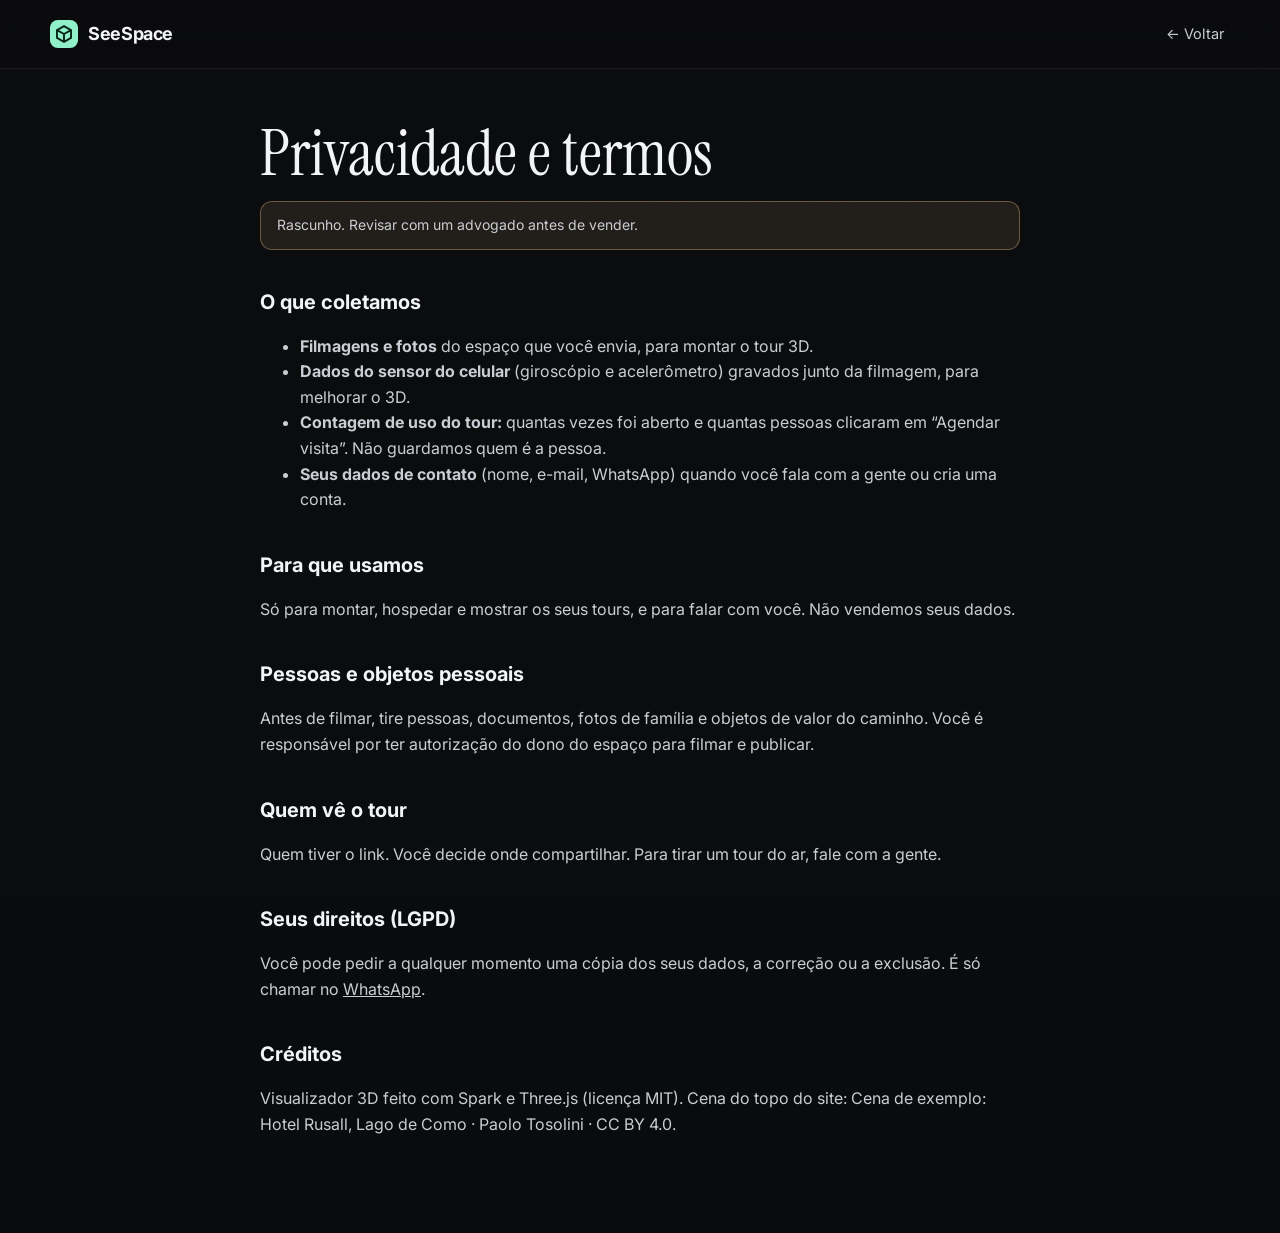
<file: privacidade.html>
<!doctype html>
<html lang="pt-BR">
<head>
<meta charset="utf-8">
<meta name="viewport" content="width=device-width,initial-scale=1,viewport-fit=cover">
<title>Privacidade e termos · SeeSpace</title>
<meta name="theme-color" content="#0a0b0d">
<link rel="icon" href="img/icone.svg" type="image/svg+xml">
<link rel="apple-touch-icon" href="img/icone-180.png">
<link rel="preconnect" href="https://fonts.googleapis.com">
<link rel="preconnect" href="https://fonts.gstatic.com" crossorigin>
<link href="https://fonts.googleapis.com/css2?family=Instrument+Serif:ital@0;1&family=Inter:wght@400;500;600;700&display=swap" rel="stylesheet">
<link rel="stylesheet" href="css/estilo.css?v=20261006f">
<link rel="stylesheet" href="css/acabamento.css?v=20261006f">
<script src="js/config.js?v=20261006f"></script>
</head>
<body>
<header class="topo solido"><div class="wrap"><a class="logo" href="index.html"><img src="img/icone.svg" width="28" height="28" alt=""><span data-marca>SeeSpace</span></a><div class="acoes"><a class="entrar" style="display:inline" href="index.html">← Voltar</a></div></div></header>
<main class="pagina">
  <div class="wrap texto">
    <h1>Privacidade e termos</h1>
    <p class="aviso-rascunho">Rascunho. Revisar com um advogado antes de vender.</p>

    <h2>O que coletamos</h2>
    <ul>
      <li><b>Filmagens e fotos</b> do espaço que você envia, para montar o tour 3D.</li>
      <li><b>Dados do sensor do celular</b> (giroscópio e acelerômetro) gravados junto da filmagem, para melhorar o 3D.</li>
      <li><b>Contagem de uso do tour:</b> quantas vezes foi aberto e quantas pessoas clicaram em “Agendar visita”. Não guardamos quem é a pessoa.</li>
      <li><b>Seus dados de contato</b> (nome, e-mail, WhatsApp) quando você fala com a gente ou cria uma conta.</li>
    </ul>

    <h2>Para que usamos</h2>
    <p>Só para montar, hospedar e mostrar os seus tours, e para falar com você. Não vendemos seus dados.</p>

    <h2>Pessoas e objetos pessoais</h2>
    <p>Antes de filmar, tire pessoas, documentos, fotos de família e objetos de valor do caminho. Você é responsável por ter autorização do dono do espaço para filmar e publicar.</p>

    <h2>Quem vê o tour</h2>
    <p>Quem tiver o link. Você decide onde compartilhar. Para tirar um tour do ar, fale com a gente.</p>

    <h2>Seus direitos (LGPD)</h2>
    <p>Você pode pedir a qualquer momento uma cópia dos seus dados, a correção ou a exclusão. É só chamar no <a data-zap="Olá! Quero falar sobre meus dados (LGPD)." style="text-decoration:underline">WhatsApp</a>.</p>

    <h2>Créditos</h2>
    <p id="creditos">Visualizador 3D feito com Spark e Three.js (licença MIT).</p>
  </div>
</main>
<script>
  const S = window.SITE;
  document.querySelectorAll("[data-marca]").forEach(e => e.textContent = S.marca);
  document.querySelectorAll("[data-zap]").forEach(a => { a.href = S.wa(a.dataset.zap); a.target = "_blank"; a.rel = "noopener"; });
  if (S.hero && S.hero.credito) document.getElementById("creditos").textContent += " Cena do topo do site: " + S.hero.credito + ".";
</script>
</body>
</html>
</file>
<file: css/estilo.css>
/* SeeSpace — estilo único para todas as páginas */
:root {
  color-scheme: dark;
  --bg: #0a0b0d;
  --bg-2: #101215;
  --surface: #15181c;
  --surface-2: #1c2026;
  --line: rgba(255, 255, 255, .08);
  --line-2: rgba(255, 255, 255, .14);
  --fg: #f3f4f6;
  --fg-2: #c9cdd3;
  --mut: #8d949e;
  --acc: #8ff0c9;            /* menta */
  --acc-2: #5fd3a8;
  --acc-ink: #06251a;
  --warm: #f3c58b;
  --danger: #ff8a80;
  --r: 18px;
  --r-sm: 12px;
  --max: 1180px;
  --serif: "Instrument Serif", ui-serif, Georgia, serif;
  --sans: "Inter", system-ui, -apple-system, "Segoe UI", Roboto, sans-serif;
  --sombra: 0 30px 80px -30px rgba(0, 0, 0, .7);
}
* { box-sizing: border-box; }
html { scroll-behavior: smooth; -webkit-text-size-adjust: 100%; }
body {
  margin: 0; background: var(--bg); color: var(--fg);
  font: 400 16px/1.6 var(--sans); -webkit-font-smoothing: antialiased;
  overflow-x: hidden;
}
img, svg, canvas { display: block; max-width: 100%; }
a { color: inherit; text-decoration: none; }
button { font: inherit; color: inherit; cursor: pointer; }
:focus-visible { outline: 2px solid var(--acc); outline-offset: 3px; border-radius: 6px; }
.wrap { width: min(var(--max), 100% - 32px); margin-inline: auto; }
.serif { font-family: var(--serif); font-weight: 400; letter-spacing: -.01em; }
.mut { color: var(--mut); }
.sr { position: absolute; width: 1px; height: 1px; overflow: hidden; clip: rect(0 0 0 0); }

/* ---------- botões ---------- */
.btn {
  display: inline-flex; align-items: center; justify-content: center; gap: .55em;
  height: 48px; padding: 0 22px; border-radius: 999px; border: 1px solid transparent;
  font-weight: 600; font-size: 15px; white-space: nowrap;
  transition: transform .2s ease, background .2s ease, border-color .2s ease, box-shadow .2s ease;
}
.btn:active { transform: scale(.98); }
.btn-acc { background: var(--acc); color: var(--acc-ink); box-shadow: 0 10px 30px -10px rgba(143, 240, 201, .55); }
.btn-acc:hover { background: #a9f5d7; }
.btn-vidro { background: rgba(255, 255, 255, .06); border-color: var(--line-2); backdrop-filter: blur(12px); -webkit-backdrop-filter: blur(12px); }
.btn-vidro:hover { background: rgba(255, 255, 255, .12); }
.btn-sm { height: 38px; padding: 0 16px; font-size: 14px; }
.btn svg { width: 18px; height: 18px; }

/* ---------- topo fixo ---------- */
.topo {
  position: fixed; inset: 0 0 auto 0; z-index: 50;
  transition: background .3s ease, border-color .3s ease, backdrop-filter .3s ease;
  border-bottom: 1px solid transparent;
}
.topo.solido { background: rgba(10, 11, 13, .72); backdrop-filter: blur(16px) saturate(140%); -webkit-backdrop-filter: blur(16px) saturate(140%); border-color: var(--line); }
.topo .wrap { display: flex; align-items: center; gap: 28px; height: 68px; }
.logo { display: flex; align-items: center; gap: 10px; font-weight: 700; font-size: 18px; letter-spacing: -.02em; }
.logo svg { width: 28px; height: 28px; }
.menu { display: flex; gap: 24px; margin-left: 8px; font-size: 14.5px; color: var(--fg-2); }
.menu a:hover { color: var(--fg); }
.topo .acoes { margin-left: auto; display: flex; gap: 10px; align-items: center; }
.topo .entrar { font-size: 14.5px; color: var(--fg-2); padding: 0 6px; }
.topo .entrar:hover { color: var(--fg); }
.hamb { display: none; background: none; border: 0; width: 42px; height: 42px; margin-right: -8px; }
.hamb svg { width: 24px; height: 24px; margin: auto; }
.gaveta { display: none; }
@media (max-width: 880px) {
  .menu, .topo .entrar, .topo .acoes .btn { display: none; }
  .hamb { display: block; }
  .gaveta {
    position: fixed; inset: 68px 0 auto 0; z-index: 49; display: grid; gap: 4px; padding: 12px 16px 20px;
    background: rgba(10, 11, 13, .96); backdrop-filter: blur(16px); -webkit-backdrop-filter: blur(16px);
    border-bottom: 1px solid var(--line);
    transform: translateY(-8px); opacity: 0; pointer-events: none; transition: .2s ease;
  }
  .gaveta.aberta { transform: none; opacity: 1; pointer-events: auto; }
  .gaveta a { padding: 12px 4px; font-size: 17px; border-bottom: 1px solid var(--line); }
  .gaveta .btn { margin-top: 12px; }
}

/* ---------- herói 3D ---------- */
.heroi { position: relative; height: 100svh; min-height: 620px; overflow: hidden; isolation: isolate; }
.heroi canvas#cena { position: absolute; inset: 0; width: 100%; height: 100%; z-index: -2; cursor: grab; touch-action: pan-y; }
.heroi canvas#cena:active { cursor: grabbing; }
.heroi .poster {
  position: absolute; inset: 0; z-index: -3;
  background:
    radial-gradient(60% 50% at 70% 30%, rgba(143, 240, 201, .16), transparent 60%),
    radial-gradient(50% 60% at 20% 80%, rgba(243, 197, 139, .12), transparent 60%),
    linear-gradient(180deg, #0d1013, #0a0b0d);
}
.heroi .veu {
  position: absolute; inset: 0; z-index: -1; pointer-events: none;
  background:
    linear-gradient(180deg, rgba(10, 11, 13, .55) 0%, rgba(10, 11, 13, 0) 22%, rgba(10, 11, 13, 0) 45%, rgba(10, 11, 13, .82) 82%, var(--bg) 100%),
    radial-gradient(90% 70% at 15% 85%, rgba(10, 11, 13, .7), transparent 70%);
}
.heroi .conteudo { position: absolute; inset: auto 0 0 0; padding-bottom: clamp(48px, 9vh, 96px); pointer-events: none; }
.heroi .conteudo > .wrap > * { pointer-events: auto; }
.selo {
  display: inline-flex; align-items: center; gap: 8px; padding: 6px 12px 6px 8px; border-radius: 999px;
  font-size: 13px; color: var(--fg-2); background: rgba(255, 255, 255, .06); border: 1px solid var(--line-2);
  backdrop-filter: blur(10px); -webkit-backdrop-filter: blur(10px);
}
.selo i { width: 8px; height: 8px; border-radius: 50%; background: var(--acc); box-shadow: 0 0 0 4px rgba(143, 240, 201, .18); animation: pulso 2.2s infinite; }
@keyframes pulso { 50% { box-shadow: 0 0 0 7px rgba(143, 240, 201, 0); } }
.heroi h1 {
  margin: 18px 0 14px; font: 400 clamp(48px, 8.4vw, 112px)/.95 var(--serif); letter-spacing: -.025em;
  max-width: 12ch; text-wrap: balance;
}
.heroi h1 em { font-style: italic; color: var(--acc); }
.heroi p.sub { margin: 0 0 28px; max-width: 520px; font-size: clamp(16px, 1.6vw, 19px); color: var(--fg-2); }
.heroi .ctas { display: flex; gap: 12px; flex-wrap: wrap; }
.heroi .dica {
  position: absolute; right: 16px; bottom: 18px; display: flex; gap: 10px; align-items: center;
  font-size: 12px; color: var(--mut); pointer-events: none;
}
.heroi .credito { position: absolute; left: 16px; bottom: 18px; font-size: 11px; color: rgba(255, 255, 255, .45); }
.heroi .carga {
  position: absolute; top: 84px; right: 16px; font-size: 12px; color: var(--mut);
  display: flex; gap: 8px; align-items: center; transition: opacity .6s ease;
}
.heroi .carga.some { opacity: 0; }
.heroi .carga b { width: 60px; height: 3px; border-radius: 3px; background: var(--line-2); overflow: hidden; position: relative; }
.heroi .carga b::after { content: ""; position: absolute; inset: 0; width: 40%; background: var(--acc); animation: corre 1.2s infinite ease-in-out; }
@keyframes corre { from { transform: translateX(-100%); } to { transform: translateX(250%); } }
@media (max-width: 640px) {
  .heroi .ctas .btn { flex: 1 1 auto; }
  .heroi .dica { display: none; }
}

/* ---------- faixa de fatos ---------- */
.fatos { border-block: 1px solid var(--line); background: var(--bg-2); }
.fatos .wrap { display: grid; grid-template-columns: repeat(4, 1fr); }
.fato { padding: 26px 20px; border-left: 1px solid var(--line); }
.fato:first-child { border-left: 0; padding-left: 0; }
.fato strong { display: block; font: 400 34px/1.1 var(--serif); }
.fato span { font-size: 14px; color: var(--mut); }
@media (max-width: 760px) {
  .fatos .wrap { grid-template-columns: 1fr 1fr; }
  .fato { padding: 20px 14px; }
  .fato:nth-child(3) { border-left: 0; padding-left: 0; }
  .fato:nth-child(n+3) { border-top: 1px solid var(--line); }
}

/* ---------- seções ---------- */
section.bloco { padding: clamp(80px, 12vw, 140px) 0; }
.rotulo { font-size: 13px; font-weight: 600; letter-spacing: .12em; text-transform: uppercase; color: var(--acc); }
h2.titulo { margin: 14px 0 18px; font: 400 clamp(38px, 5.4vw, 68px)/1.02 var(--serif); letter-spacing: -.02em; max-width: 18ch; text-wrap: balance; }
h2.titulo em { font-style: italic; color: var(--warm); }
p.lead { margin: 0; max-width: 560px; font-size: 18px; color: var(--fg-2); }
.cabeca { margin-bottom: clamp(40px, 6vw, 72px); }
.cabeca.centro { text-align: center; }
.cabeca.centro h2, .cabeca.centro p { margin-inline: auto; }

/* revelar ao rolar */
.revela { opacity: 0; transform: translateY(24px); transition: opacity .8s ease, transform .8s cubic-bezier(.2, .7, .2, 1); }
.revela.vis { opacity: 1; transform: none; }
@media (prefers-reduced-motion: reduce) { .revela { opacity: 1; transform: none; transition: none; } html { scroll-behavior: auto; } }

/* passos */
.passos { display: grid; grid-template-columns: repeat(3, 1fr); gap: 20px; }
.passo { position: relative; padding: 28px; border-radius: var(--r); background: var(--surface); border: 1px solid var(--line); overflow: hidden; }
.passo .n { font: 400 64px/1 var(--serif); color: var(--acc); opacity: .9; }
.passo h3 { margin: 18px 0 8px; font-size: 21px; letter-spacing: -.01em; }
.passo p { margin: 0; color: var(--mut); font-size: 15.5px; }
.passo .ilus { margin-top: 24px; height: 150px; border-radius: var(--r-sm); background: var(--bg-2); border: 1px solid var(--line); display: grid; place-items: center; overflow: hidden; }
@media (max-width: 860px) { .passos { grid-template-columns: 1fr; } }

/* mini celular (ilustração do passo 1) */
.cel { width: 86px; height: 132px; border-radius: 16px; border: 2px solid #3a3f47; background: linear-gradient(160deg, #1d242b, #121519); position: relative; margin-top: 26px; }
.cel::before { content: ""; position: absolute; top: 6px; left: 50%; width: 22px; height: 4px; margin-left: -11px; border-radius: 4px; background: #3a3f47; }
.cel .aviso { position: absolute; left: 8px; right: 8px; bottom: 10px; font-size: 9px; padding: 4px 6px; border-radius: 6px; background: rgba(143, 240, 201, .16); color: var(--acc); text-align: center; }
.cel .mira { position: absolute; inset: 34px 22px 40px; border: 1.5px dashed rgba(255, 255, 255, .25); border-radius: 8px; }
.barra-envio { width: 70%; }
.barra-envio .t { height: 8px; border-radius: 8px; background: var(--line-2); overflow: hidden; }
.barra-envio .t i { display: block; height: 100%; width: 72%; background: linear-gradient(90deg, var(--acc-2), var(--acc)); border-radius: 8px; animation: enche 3s ease-in-out infinite alternate; }
@keyframes enche { from { width: 20%; } to { width: 92%; } }
.barra-envio small { display: flex; justify-content: space-between; margin-top: 10px; font-size: 12px; color: var(--mut); }
.link-pronto { display: flex; align-items: center; gap: 8px; padding: 10px 12px; border-radius: 10px; background: var(--surface-2); border: 1px solid var(--line-2); font: 500 12.5px/1 ui-monospace, monospace; color: var(--fg-2); }
.link-pronto i { width: 8px; height: 8px; border-radius: 50%; background: var(--acc); }

/* para quem */
.publicos { display: grid; grid-template-columns: repeat(3, 1fr); gap: 16px; }
.publico { padding: 26px; border-radius: var(--r); background: linear-gradient(180deg, var(--surface), var(--bg-2)); border: 1px solid var(--line); transition: border-color .25s ease, transform .25s ease; }
.publico:hover { border-color: var(--line-2); transform: translateY(-3px); }
.publico .ic { width: 44px; height: 44px; border-radius: 12px; display: grid; place-items: center; background: rgba(143, 240, 201, .1); color: var(--acc); }
.publico .ic svg { width: 22px; height: 22px; }
.publico h3 { margin: 18px 0 6px; font-size: 19px; }
.publico p { margin: 0; color: var(--mut); font-size: 15px; }
@media (max-width: 900px) { .publicos { grid-template-columns: 1fr 1fr; } }
@media (max-width: 560px) { .publicos { grid-template-columns: 1fr; } }

/* comparação */
.tabela-wrap { border-radius: var(--r); border: 1px solid var(--line); overflow-x: auto; background: var(--surface); }
table.comp { width: 100%; min-width: 640px; border-collapse: collapse; font-size: 15px; }
.comp th, .comp td { padding: 18px 20px; text-align: left; border-bottom: 1px solid var(--line); }
.comp tr:last-child td { border-bottom: 0; }
.comp thead th { font-size: 13px; font-weight: 600; color: var(--mut); text-transform: uppercase; letter-spacing: .08em; }
.comp thead th.nos { color: var(--acc); }
.comp td.nos { background: rgba(143, 240, 201, .06); color: var(--fg); font-weight: 600; }
.comp th.nos { background: rgba(143, 240, 201, .06); }
.comp td:first-child { color: var(--fg-2); }
.sim { color: var(--acc); } .nao { color: var(--mut); }
.nota { margin-top: 12px; font-size: 13px; color: var(--mut); }

/* recursos */
.recursos { display: grid; grid-template-columns: 1.1fr .9fr; gap: 20px; align-items: stretch; }
.lista-rec { display: grid; gap: 4px; }
.rec { display: flex; gap: 16px; padding: 18px 4px; border-bottom: 1px solid var(--line); }
.rec:last-child { border-bottom: 0; }
.rec .ic { flex: none; width: 36px; height: 36px; border-radius: 10px; display: grid; place-items: center; background: var(--surface-2); color: var(--acc); }
.rec .ic svg { width: 18px; height: 18px; }
.rec h3 { margin: 4px 0 2px; font-size: 17px; }
.rec p { margin: 0; color: var(--mut); font-size: 15px; }
.codigo {
  border-radius: var(--r); background: #0c0e11; border: 1px solid var(--line); padding: 22px; display: flex; flex-direction: column; gap: 14px;
}
.codigo .bolinhas { display: flex; gap: 6px; } .codigo .bolinhas i { width: 10px; height: 10px; border-radius: 50%; background: #2a2f36; }
.codigo pre { margin: 0; white-space: pre-wrap; word-break: break-all; font: 13px/1.7 ui-monospace, "SF Mono", Menlo, monospace; color: var(--fg-2); }
.codigo pre .t { color: #f3a6a6; } .codigo pre .a { color: var(--warm); } .codigo pre .v { color: var(--acc); }
.janela-tour { flex: 1; min-height: 200px; border-radius: 12px; background: linear-gradient(135deg, #1f2a2a, #151a1e 60%, #20241f); position: relative; overflow: hidden; border: 1px solid var(--line); }
.janela-tour .zap { position: absolute; right: 12px; bottom: 12px; padding: 8px 12px; border-radius: 999px; background: #25d366; color: #052e16; font-size: 12px; font-weight: 700; }
.janela-tour .chips { position: absolute; left: 12px; bottom: 12px; display: flex; gap: 6px; }
.janela-tour .chips span { padding: 6px 10px; font-size: 11px; border-radius: 999px; background: rgba(0, 0, 0, .45); border: 1px solid var(--line-2); }
.janela-tour .chips span.on { background: rgba(143, 240, 201, .2); border-color: rgba(143, 240, 201, .5); }
.janela-tour .marca-im { position: absolute; left: 12px; top: 12px; font-size: 11px; font-weight: 700; padding: 6px 10px; border-radius: 8px; background: rgba(0, 0, 0, .45); }
@media (max-width: 900px) { .recursos { grid-template-columns: 1fr; } }

/* prévia do painel */
.previa { position: relative; border-radius: 24px; border: 1px solid var(--line-2); background: var(--bg-2); box-shadow: var(--sombra); overflow: hidden; }
.previa .barra { display: flex; gap: 6px; padding: 14px 16px; border-bottom: 1px solid var(--line); }
.previa .barra i { width: 10px; height: 10px; border-radius: 50%; background: #2a2f36; }
.previa .corpo { display: grid; grid-template-columns: 200px 1fr; min-height: 380px; }
.previa .lado { border-right: 1px solid var(--line); padding: 18px 12px; display: grid; align-content: start; gap: 4px; font-size: 13.5px; color: var(--mut); }
.previa .lado span { padding: 9px 12px; border-radius: 10px; }
.previa .lado span.on { background: var(--surface-2); color: var(--fg); }
.previa .principal { padding: 22px; display: grid; gap: 16px; align-content: start; }
.previa .kpis { display: grid; grid-template-columns: repeat(3, 1fr); gap: 12px; }
.previa .kpi { padding: 16px; border-radius: 14px; background: var(--surface); border: 1px solid var(--line); }
.previa .kpi small { color: var(--mut); font-size: 12px; } .previa .kpi b { display: block; font: 400 30px/1.2 var(--serif); }
.previa .cards { display: grid; grid-template-columns: repeat(3, 1fr); gap: 12px; }
.previa .card { height: 110px; border-radius: 14px; border: 1px solid var(--line); background: linear-gradient(140deg, #22302c, #161a1f); position: relative; }
.previa .card:nth-child(2) { background: linear-gradient(140deg, #2d2722, #161a1f); }
.previa .card:nth-child(3) { background: linear-gradient(140deg, #232838, #161a1f); }
.previa .card::after { content: ""; position: absolute; left: 12px; right: 40%; bottom: 14px; height: 8px; border-radius: 6px; background: rgba(255, 255, 255, .25); }
@media (max-width: 760px) {
  .previa .corpo { grid-template-columns: 1fr; } .previa .lado { display: none; }
  .previa .cards { grid-template-columns: 1fr 1fr; } .previa .card:nth-child(3) { display: none; }
}
.previa-cta { display: flex; justify-content: center; margin-top: 28px; }

/* planos */
.planos { display: grid; grid-template-columns: repeat(3, 1fr); gap: 18px; align-items: stretch; }
.plano { position: relative; display: flex; flex-direction: column; padding: 30px; border-radius: 22px; background: var(--surface); border: 1px solid var(--line); }
.plano.destaque { background: linear-gradient(180deg, #17221e, var(--surface) 55%); border-color: rgba(143, 240, 201, .45); box-shadow: 0 30px 80px -40px rgba(143, 240, 201, .45); }
.plano .tag { position: absolute; top: -12px; left: 30px; padding: 4px 10px; border-radius: 999px; font-size: 12px; font-weight: 700; background: var(--acc); color: var(--acc-ink); }
.plano h3 { margin: 0; font-size: 18px; }
.plano .res { margin: 6px 0 22px; color: var(--mut); font-size: 14.5px; }
.plano .preco { display: flex; align-items: baseline; gap: 8px; }
.plano .preco b { font: 400 54px/1 var(--serif); letter-spacing: -.02em; }
.plano .preco small { color: var(--mut); }
.plano ul { list-style: none; margin: 24px 0 28px; padding: 0; display: grid; gap: 11px; font-size: 15px; color: var(--fg-2); }
.plano li { display: flex; gap: 10px; align-items: flex-start; }
.plano li svg { flex: none; width: 18px; height: 18px; margin-top: 3px; color: var(--acc); }
.plano .btn { margin-top: auto; width: 100%; }
.faixa-filmagem { margin-top: 18px; display: flex; flex-wrap: wrap; gap: 16px; align-items: center; justify-content: space-between; padding: 24px 28px; border-radius: 22px; border: 1px dashed var(--line-2); }
.faixa-filmagem h3 { margin: 0 0 4px; font-size: 19px; }
.faixa-filmagem p { margin: 0; color: var(--mut); font-size: 15px; }
@media (max-width: 900px) { .planos { grid-template-columns: 1fr; } .plano.destaque { order: -1; } }

/* dúvidas */
.faq { display: grid; gap: 10px; max-width: 820px; margin-inline: auto; }
.faq details { border-radius: 16px; background: var(--surface); border: 1px solid var(--line); }
.faq summary { list-style: none; cursor: pointer; display: flex; justify-content: space-between; gap: 16px; align-items: center; padding: 20px 22px; font-weight: 600; font-size: 16.5px; }
.faq summary::-webkit-details-marker { display: none; }
.faq summary::after { content: "+"; flex: none; font: 300 26px/1 var(--sans); color: var(--mut); transition: transform .25s ease; }
.faq details[open] summary::after { transform: rotate(45deg); }
.faq details p { margin: 0; padding: 0 22px 22px; color: var(--fg-2); }

/* chamada final */
.final { position: relative; padding: clamp(70px, 10vw, 120px) 0; text-align: center; overflow: hidden; }
.final::before { content: ""; position: absolute; inset: 0; background: radial-gradient(50% 60% at 50% 100%, rgba(143, 240, 201, .16), transparent 70%); pointer-events: none; }
.final h2 { margin: 0 auto 18px; font: 400 clamp(42px, 6vw, 80px)/1 var(--serif); letter-spacing: -.02em; max-width: 14ch; }
.final p { margin: 0 auto 30px; color: var(--fg-2); max-width: 520px; font-size: 18px; }
.final .ctas { display: flex; gap: 12px; justify-content: center; flex-wrap: wrap; }

/* rodapé */
.rodape { border-top: 1px solid var(--line); padding: 40px 0 28px; font-size: 14px; color: var(--mut); }
.rodape .wrap { display: grid; grid-template-columns: 1.4fr 1fr 1fr; gap: 28px; }
.rodape h4 { margin: 0 0 12px; font-size: 13px; color: var(--fg-2); text-transform: uppercase; letter-spacing: .1em; }
.rodape a { display: block; padding: 4px 0; } .rodape a:hover { color: var(--fg); }
.rodape a.logo { display: flex; color: var(--fg); margin-bottom: 8px; }
.rodape .fim { grid-column: 1 / -1; display: flex; flex-wrap: wrap; justify-content: space-between; gap: 10px; padding-top: 24px; border-top: 1px solid var(--line); font-size: 12.5px; }
@media (max-width: 700px) { .rodape .wrap { grid-template-columns: 1fr 1fr; } .rodape .wrap > div:first-child { grid-column: 1 / -1; } }

/* botão flutuante de WhatsApp */
.zap-flut {
  position: fixed; right: 16px; bottom: 16px; z-index: 40; width: 56px; height: 56px; border-radius: 50%;
  display: grid; place-items: center; background: #25d366; color: #fff; box-shadow: 0 12px 30px -8px rgba(37, 211, 102, .6);
  transition: transform .2s ease, opacity .3s ease;
}
.zap-flut:hover { transform: scale(1.06); }
.zap-flut svg { width: 28px; height: 28px; }
.zap-flut.esconde { opacity: 0; pointer-events: none; }

/* páginas internas simples (privacidade) */
.pagina { padding: 120px 0 80px; }
.pagina .texto { max-width: 760px; }
.pagina h1 { font: 400 clamp(40px, 6vw, 64px)/1.05 var(--serif); margin: 0 0 12px; }
.pagina h2 { font-size: 20px; margin: 36px 0 8px; }
.pagina p, .pagina li { color: var(--fg-2); }
.aviso-rascunho { padding: 12px 16px; border-radius: 12px; background: rgba(243, 197, 139, .1); border: 1px solid rgba(243, 197, 139, .35); color: var(--warm); font-size: 14px; }
</file>
<file: css/acabamento.css>
/* =====================================================================
   ACABAMENTO (06/10): topo em janela/tela cheia, animações e detalhes
   Vem depois do estilo.css e sobrescreve o que precisa.
   ===================================================================== */

/* grão de filme por cima de tudo (bem leve) e barra de leitura */
body::after {
  content: ""; position: fixed; inset: 0; z-index: 90; pointer-events: none; opacity: .045; mix-blend-mode: overlay;
  background-image: url("data:image/svg+xml,%3Csvg xmlns='http://www.w3.org/2000/svg' width='160' height='160'%3E%3Cfilter id='n'%3E%3CfeTurbulence type='fractalNoise' baseFrequency='.9' numOctaves='3' stitchTiles='stitch'/%3E%3C/filter%3E%3Crect width='100%25' height='100%25' filter='url(%23n)'/%3E%3C/svg%3E");
}
.progresso { position: fixed; inset: 0 0 auto 0; height: 2px; z-index: 60; transform-origin: 0 50%; transform: scaleX(0); background: linear-gradient(90deg, var(--acc-2), var(--acc), var(--warm)); }

/* ---------- topo: estrutura comum ---------- */
.heroi { height: auto; min-height: 100svh; display: flex; align-items: center; padding: 110px 0 90px; }
.heroi .poster {
  background:
    radial-gradient(40% 50% at 78% 45%, rgba(143, 240, 201, .20), transparent 65%),
    radial-gradient(35% 45% at 10% 90%, rgba(243, 197, 139, .14), transparent 65%),
    radial-gradient(60% 60% at 50% -10%, rgba(120, 140, 255, .10), transparent 60%),
    linear-gradient(180deg, #0c0f12, #0a0b0d);
  overflow: hidden;
}
.heroi .poster::after { /* grade de perspectiva bem sutil */
  content: ""; position: absolute; inset: 40% -20% -10% -20%; opacity: .35;
  background-image: linear-gradient(rgba(143, 240, 201, .12) 1px, transparent 1px), linear-gradient(90deg, rgba(143, 240, 201, .12) 1px, transparent 1px);
  background-size: 64px 64px; transform: perspective(600px) rotateX(62deg); transform-origin: 50% 0;
  mask-image: linear-gradient(180deg, transparent, #000 30%, transparent 85%); -webkit-mask-image: linear-gradient(180deg, transparent, #000 30%, transparent 85%);
}
.heroi .veu { background: linear-gradient(180deg, rgba(10, 11, 13, .5) 0%, transparent 18%, transparent 80%, var(--bg) 100%); }
.heroi-grade { position: relative; display: grid; grid-template-columns: 1.02fr 1fr; gap: clamp(28px, 5vw, 72px); align-items: center; }
.heroi .texto { position: relative; z-index: 2; }
.heroi h1 { font-size: clamp(50px, 7.2vw, 104px); max-width: 11ch; margin: 22px 0 18px; }
.heroi p.sub { margin-bottom: 30px; }

/* título entrando palavra por palavra */
.titulo-anim .p { display: inline-block; opacity: 0; transform: translateY(.45em) rotate(2deg); filter: blur(8px); animation: sobe .95s cubic-bezier(.2, .75, .2, 1) forwards; }
.titulo-anim .p:nth-child(1) { animation-delay: .08s; } .titulo-anim .p:nth-child(2) { animation-delay: .18s; }
.titulo-anim .p:nth-child(3) { animation-delay: .28s; } .titulo-anim .p:nth-child(4) { animation-delay: .42s; }
@keyframes sobe { to { opacity: 1; transform: none; filter: none; } }
.heroi .selo, .heroi p.sub, .heroi .ctas, .mini-prova { opacity: 0; animation: aparece .9s ease forwards; }
.heroi .selo { animation-delay: 0s; } .heroi p.sub { animation-delay: .55s; } .heroi .ctas { animation-delay: .7s; } .mini-prova { animation-delay: .85s; }
@keyframes aparece { from { opacity: 0; transform: translateY(12px); } to { opacity: 1; transform: none; } }

.mini-prova { list-style: none; margin: 26px 0 0; padding: 0; display: flex; flex-wrap: wrap; gap: 8px 20px; font-size: 14px; color: var(--mut); }
.mini-prova li { display: flex; gap: 7px; align-items: center; }
.mini-prova svg { width: 16px; height: 16px; color: var(--acc); }

/* ---------- moldura (modo janela) ---------- */
.moldura {
  position: relative; z-index: 1; aspect-ratio: 4 / 4.4; border-radius: 28px; overflow: hidden; isolation: isolate;
  background: #0d1013; border: 1px solid var(--line-2);
  box-shadow: 0 0 0 8px rgba(255, 255, 255, .025), 0 50px 120px -30px rgba(0, 0, 0, .9), 0 0 120px -40px rgba(143, 240, 201, .35);
  transform: perspective(1400px) rotateY(-7deg) rotateX(3deg); transition: transform .8s cubic-bezier(.2, .7, .2, 1);
  opacity: 0; animation: aparece 1.1s .35s ease forwards;
}
.moldura:hover { transform: perspective(1400px) rotateY(-2deg) rotateX(1deg); }
.moldura::before { /* reflexo de vidro */
  content: ""; position: absolute; inset: 0; z-index: 3; pointer-events: none; border-radius: inherit;
  background: linear-gradient(125deg, rgba(255, 255, 255, .09), transparent 30%, transparent 70%, rgba(255, 255, 255, .04));
}
.heroi .moldura canvas#cena { position: absolute; inset: 0; width: 100%; height: 100%; z-index: 0; }
.heroi .moldura .carga { top: 50%; left: 50%; right: auto; transform: translate(-50%, -50%); z-index: 2; white-space: nowrap; }
.ui-tour { position: absolute; inset: 0; z-index: 2; pointer-events: none; display: flex; flex-direction: column; justify-content: space-between; padding: 16px; }
.ui-topo, .ui-baixo { display: flex; justify-content: space-between; align-items: center; gap: 10px; }
.ui-marca, .ui-ao-vivo, .ui-chips span, .ui-zap {
  font-size: 12px; font-weight: 600; padding: 7px 12px; border-radius: 999px; white-space: nowrap;
  background: rgba(8, 10, 12, .55); border: 1px solid rgba(255, 255, 255, .14); backdrop-filter: blur(10px); -webkit-backdrop-filter: blur(10px);
}
.ui-ao-vivo { display: flex; align-items: center; gap: 6px; color: var(--fg-2); }
.ui-ao-vivo i { width: 7px; height: 7px; border-radius: 50%; background: #ff5f57; animation: pulso-v 1.6s infinite; }
@keyframes pulso-v { 50% { opacity: .3; } }
.ui-chips { display: flex; gap: 6px; }
.ui-chips span.on { background: rgba(143, 240, 201, .22); border-color: rgba(143, 240, 201, .55); color: #e9fff6; }
.ui-zap { display: flex; align-items: center; gap: 6px; background: #25d366; border-color: transparent; color: #052e16; }
.ui-zap svg { width: 14px; height: 14px; }
.moldura .dica { right: 50%; transform: translateX(50%); bottom: 64px; z-index: 2; color: rgba(255, 255, 255, .7); text-shadow: 0 1px 8px rgba(0, 0, 0, .8); }
.moldura .credito { left: 16px; bottom: auto; top: 54px; z-index: 2; }
@media (max-width: 420px) { .ui-chips span:nth-child(3) { display: none; } }

/* ---------- modo tela cheia (quando a cena for bonita) ---------- */
.heroi[data-modo="tela"] { align-items: flex-end; padding-bottom: clamp(48px, 9vh, 96px); }
.heroi[data-modo="tela"] .heroi-grade { position: static; grid-template-columns: 1fr; }
.heroi[data-modo="tela"] .moldura { position: absolute; inset: 0; z-index: 0; aspect-ratio: auto; border-radius: 0; border: 0; box-shadow: none; transform: none; max-width: none; width: auto; margin: 0; }
.heroi[data-modo="tela"] .moldura:hover { transform: none; }
.heroi[data-modo="tela"] .moldura::before, .heroi[data-modo="tela"] .ui-tour { display: none; }
.heroi[data-modo="tela"] .veu { z-index: 1; background: linear-gradient(180deg, rgba(10, 11, 13, .55) 0%, transparent 22%, transparent 45%, rgba(10, 11, 13, .85) 85%, var(--bg) 100%); }
.heroi[data-modo="tela"] .texto { z-index: 2; }
.heroi[data-modo="tela"] .moldura .dica { right: 16px; transform: none; bottom: 18px; }
.heroi[data-modo="tela"] .moldura .credito { top: auto; bottom: 18px; }
.heroi[data-modo="tela"] .moldura .carga { top: 84px; right: 16px; left: auto; transform: none; }

/* seta para descer */
.descer { position: absolute; left: 50%; bottom: 22px; z-index: 3; width: 26px; height: 42px; margin-left: -13px; border-radius: 20px; border: 1.5px solid rgba(255, 255, 255, .25); }
.descer span { position: absolute; left: 50%; top: 8px; width: 4px; height: 8px; margin-left: -2px; border-radius: 4px; background: var(--fg-2); animation: rola 1.8s infinite; }
@keyframes rola { 0% { opacity: 0; transform: translateY(0); } 30% { opacity: 1; } 100% { opacity: 0; transform: translateY(14px); } }

@media (max-width: 900px) {
  .heroi { padding-top: 96px; padding-bottom: 56px; }
  .heroi-grade { grid-template-columns: 1fr; }
  .moldura { aspect-ratio: 4 / 4.2; transform: none; max-width: 520px; width: 100%; margin-inline: auto; }
  .moldura:hover { transform: none; }
  .descer { display: none; }
}

/* ---------- botões: brilho que passa ---------- */
.btn.brilha { position: relative; overflow: hidden; }
.btn.brilha::after { content: ""; position: absolute; top: 0; bottom: 0; left: -60%; width: 40%; transform: skewX(-20deg); background: linear-gradient(90deg, transparent, rgba(255, 255, 255, .55), transparent); animation: passa 4.5s 1.5s infinite; }
@keyframes passa { 0% { left: -60%; } 22%, 100% { left: 130%; } }

/* ---------- faixa que corre ---------- */
.faixa { overflow: hidden; border-bottom: 1px solid var(--line); padding: 22px 0; mask-image: linear-gradient(90deg, transparent, #000 10%, #000 90%, transparent); -webkit-mask-image: linear-gradient(90deg, transparent, #000 10%, #000 90%, transparent); }
.faixa-trilho { display: flex; width: max-content; gap: 28px; align-items: center; animation: corre-faixa 48s linear infinite; font: 400 clamp(26px, 3vw, 38px)/1 var(--serif); color: var(--fg-2); white-space: nowrap; }
.faixa-trilho i { font-style: normal; font-size: .5em; color: var(--acc); }
.faixa-trilho span:nth-of-type(odd) { font-style: italic; color: var(--fg); }
.faixa:hover .faixa-trilho { animation-play-state: paused; }
@keyframes corre-faixa { to { transform: translateX(-50%); } }

/* ---------- cartões com luz que segue o mouse ---------- */
.publico, .passo, .plano { --mx: 50%; --my: -200px; }
.publico { position: relative; }
.publico::after, .passo::after, .plano::after {
  content: ""; position: absolute; inset: 0; border-radius: inherit; pointer-events: none; opacity: 0; transition: opacity .3s ease;
  background: radial-gradient(380px circle at var(--mx) var(--my), rgba(143, 240, 201, .10), transparent 45%);
}
.publico:hover::after, .passo:hover::after, .plano:hover::after { opacity: 1; }
.passo .n { background: linear-gradient(180deg, var(--acc), rgba(143, 240, 201, .25)); -webkit-background-clip: text; background-clip: text; color: transparent; font-size: 84px; }

/* plano em destaque: borda animada */
@property --ang { syntax: "<angle>"; initial-value: 0deg; inherits: false; }
.plano.destaque {
  border: 1px solid transparent;
  background: linear-gradient(180deg, #16231e, var(--surface) 55%) padding-box,
              conic-gradient(from var(--ang), rgba(143, 240, 201, .95), rgba(243, 197, 139, .55), rgba(143, 240, 201, .08), rgba(143, 240, 201, .95)) border-box;
  animation: gira 6s linear infinite;
}
@keyframes gira { to { --ang: 360deg; } }

/* experimente */
.demo-tour { position: relative; aspect-ratio: 16 / 9; border-radius: 26px; overflow: hidden; border: 1px solid var(--line-2); box-shadow: var(--sombra), 0 0 140px -50px rgba(143, 240, 201, .4); background: #0b0d10; }
.demo-tour iframe { position: absolute; inset: 0; width: 100%; height: 100%; border: 0; }
.demo-capa { position: absolute; inset: 0; z-index: 2; display: grid; place-content: center; justify-items: center; gap: 12px; text-align: center; transition: opacity .5s ease;
  background: radial-gradient(50% 60% at 50% 50%, rgba(143, 240, 201, .16), transparent 70%), repeating-linear-gradient(90deg, rgba(255, 255, 255, .03) 0 1px, transparent 1px 64px), repeating-linear-gradient(0deg, rgba(255, 255, 255, .03) 0 1px, transparent 1px 64px), #0b0d10; }
.demo-capa small { color: var(--mut); }
.demo-capa.some { opacity: 0; pointer-events: none; }
.demo-capa .btn { height: 56px; padding: 0 28px; font-size: 16px; }
@media (max-width: 700px) { .demo-tour { aspect-ratio: 3 / 4; } }

/* títulos de seção: leve brilho no itálico */
h2.titulo em { background: linear-gradient(90deg, var(--warm), #ffe2bd, var(--warm)); -webkit-background-clip: text; background-clip: text; color: transparent; }

@media (prefers-reduced-motion: reduce) {
  .titulo-anim .p, .heroi .selo, .heroi p.sub, .heroi .ctas, .mini-prova, .moldura { animation: none; opacity: 1; transform: none; filter: none; }
  .faixa-trilho, .btn.brilha::after, .plano.destaque, .descer span { animation: none; }
}

/* céu atrás da cena 3D no modo tela cheia */
.heroi[data-modo="tela"] .moldura { background: transparent; }
.heroi[data-modo="tela"] .poster { background: radial-gradient(70% 45% at 60% 62%, rgba(143, 240, 201, .16), transparent 70%), linear-gradient(180deg, #070a12 0%, #0e1a2b 38%, #17303d 62%, #0a0b0d 100%); }
.heroi[data-modo="tela"] .poster::after { display: none; }
/* legibilidade do título sobre a cena */
.heroi[data-modo="tela"] .veu { background: linear-gradient(90deg, rgba(10, 11, 13, .7) 0%, rgba(10, 11, 13, .25) 45%, transparent 70%), linear-gradient(180deg, rgba(10, 11, 13, .5) 0%, transparent 20%, transparent 55%, rgba(10, 11, 13, .85) 88%, var(--bg) 100%); }
@media (max-width: 900px) { .heroi[data-modo="tela"] .veu { background: linear-gradient(180deg, rgba(10, 11, 13, .45) 0%, transparent 25%, rgba(10, 11, 13, .55) 55%, rgba(10, 11, 13, .9) 85%, var(--bg) 100%); } }
</file>
